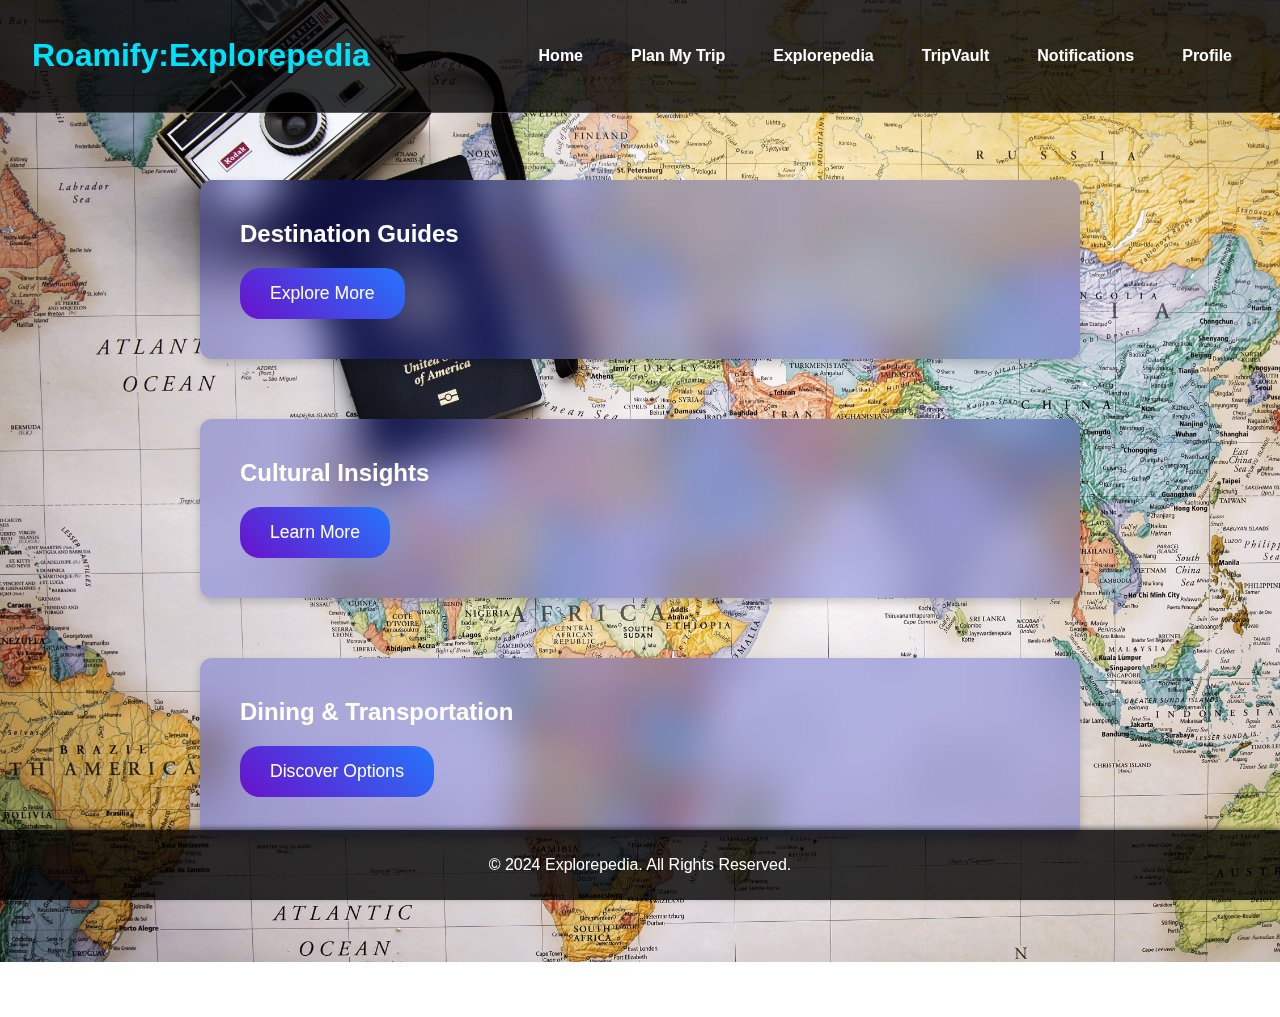
<file: explore.html>
<!DOCTYPE html>
<html lang="en">
<head>
    <meta charset="UTF-8">
    <meta name="viewport" content="width=device-width, initial-scale=1.0">
    <title>Roamify : Explorepedia</title>
    <link rel="stylesheet" href="explore.css">
</head>
<body>
    <header class="header">
        <h1>Roamify:Explorepedia</h1>
        <nav class="nav-links">
            <a href="index.html">Home</a>
            <a href="plantrip.html">Plan My Trip</a>
            <a href="explore.html">Explorepedia</a>
            <a href="tripvault.html">TripVault</a>
            <a href="notify.html">Notifications</a>
            <a href="profile.html">Profile</a>
        </nav>
    </header>

    <main>
        <section id="destination-guides" class="section">
            <h2>Destination Guides</h2>
            <button onclick="window.location.href='destination-guides.html'">Explore More</button>
        </section>

        <section id="cultural-insights" class="section">
            <h2>Cultural Insights</h2>
            <button onclick="window.location.href='insights.html'">Learn More</button>
        </section>

        <section id="dining-transportation" class="section">
            <h2>Dining & Transportation</h2>
            <button onclick="window.location.href='dining.html'">Discover Options</button>
        </section>
    </main>

    <footer class="footer">
        <p>© 2024 Explorepedia. All Rights Reserved.</p>
    </footer>

    <script src="explore.js"></script>
</body>
</html>
</file>
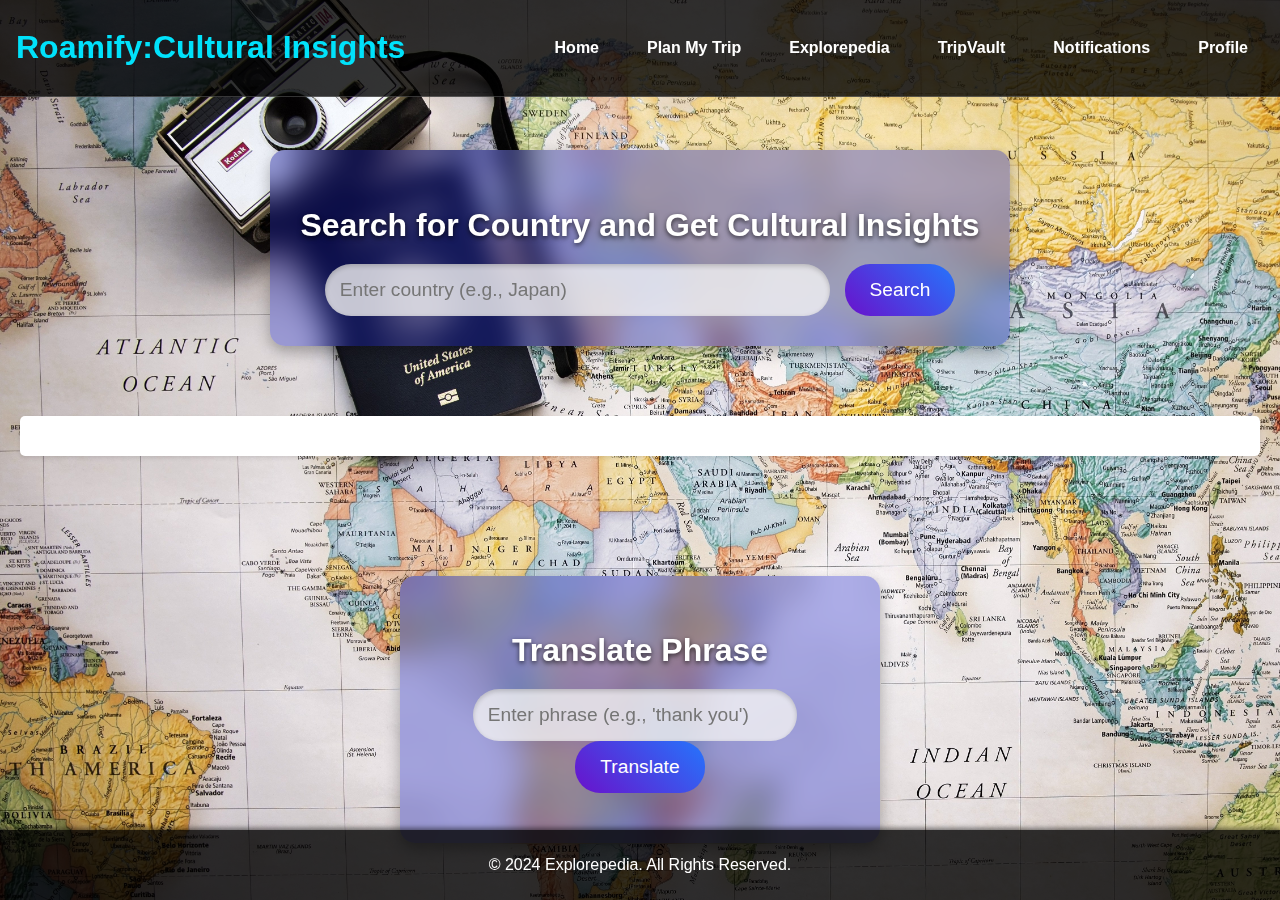
<file: insights.html>
<!DOCTYPE html>
<html lang="en">
<head>
    <meta charset="UTF-8">
    <meta name="viewport" content="width=device-width, initial-scale=1.0">
    <title>Cultural Insights</title>
    <link rel="stylesheet" href="insights.css">
</head>
<body>
    <header class="header">
        <h1> Roamify:Cultural Insights</h1>
        <nav class="nav-links">
            <a href="home.html">Home</a>
            <a href="plantrip.html">Plan My Trip</a>
            <a href="explore.html">Explorepedia</a>
            <a href="tripvault.html">TripVault</a>
            <a href="notify.html">Notifications</a>
            <a href="profile.html">Profile</a>
        </nav>
    </header>

    <main>
        <section class="search-section">
            <div class="search-container">
            <h2>Search for Country and Get Cultural Insights</h2>
            <input type="text" id="country-search" placeholder="Enter country (e.g., Japan)" />
            <button onclick="searchCountry()">Search</button>
           
            </div>
        </section>

        <section id="content" class="country-info">
            <!-- Country-specific insights will appear here after search -->
        </section>

        <section class="translate-section">
            <div class="translate-container">
            <h2>Translate Phrase</h2>
           
            <input type="text" id="language-input" placeholder="Enter phrase (e.g., 'thank you')" />
            <button onclick="translateLanguage()">Translate</button>
            <div id="translation-output"></div>
        </div>
            
        </section>
    </main>

    <footer class="footer">
        <p>© 2024 Explorepedia. All Rights Reserved.</p>
    </footer>

    <script src="insights.js"></script>
</body>
</html>
</file>
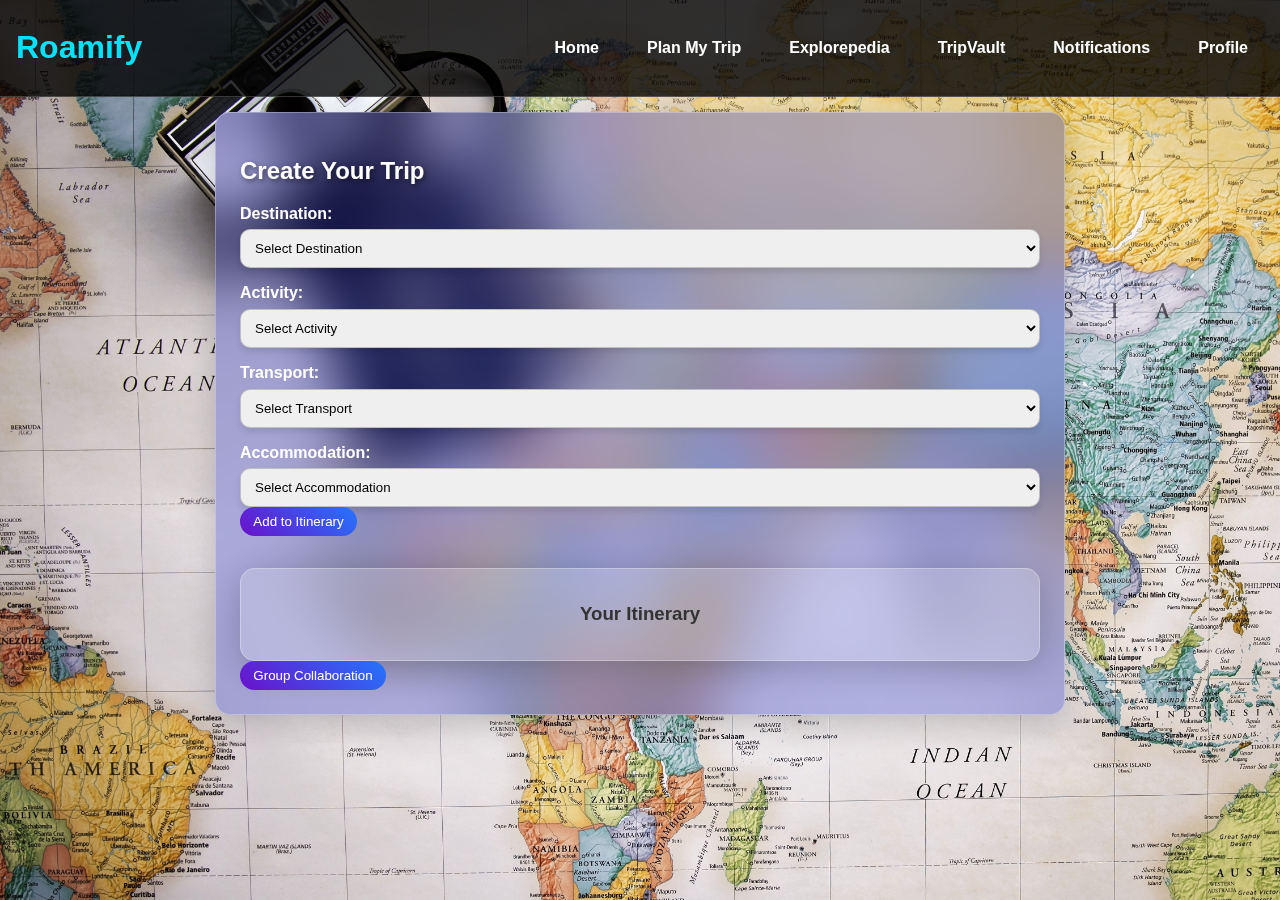
<file: plantrip.html>
<!DOCTYPE html>
<html lang="en">
<head>
  <meta charset="UTF-8">
  <meta name="viewport" content="width=device-width, initial-scale=1.0">
  <title>Plan My Trip</title>
  <link rel="stylesheet" href="plantrip.css">
</head>
<body>
  <header>
    <h1>Roamify</h1>
    <nav>
      <ul class="nav-links">
        <a href="home.html">Home</a>
        <a href="plantrip.html">Plan My Trip</a>
        <a href="explore.html">Explorepedia</a>
        <a href="tripvault.html">TripVault</a>
        <a href="notify.html">Notifications</a>
        <a href="profile.html">Profile</a>
      </ul>
    </nav>
  </header>

  <main>
    <section id="plan-trip">
      <h2>Create Your Trip</h2>
      <form id="trip-form">
        <label for="destination">Destination:</label>
        <select id="destination">
          <option value="" disabled selected>Select Destination</option>
          <option value="paris">Paris</option>
          <option value="new-york">New York</option>
          <option value="tokyo">Tokyo</option>
        </select>

        <label for="activity">Activity:</label>
        <select id="activity">
          <option value="" disabled selected>Select Activity</option>
          <option value="sightseeing">Sightseeing</option>
          <option value="adventure">Adventure</option>
          <option value="relaxation">Relaxation</option>
        </select>

        <label for="transport">Transport:</label>
        <select id="transport">
          <option value="" disabled selected>Select Transport</option>
          <option value="flight">Flight</option>
          <option value="train">Train</option>
          <option value="car">Car</option>
        </select>

        <label for="accommodation">Accommodation:</label>
        <select id="accommodation">
          <option value="" disabled selected>Select Accommodation</option>
          <option value="hotel">Hotel</option>
          <option value="hostel">Hostel</option>
          <option value="bnb">BnB</option>
        </select>

        <button id="add-itinerary">Add to Itinerary</button>
        <ul id="itinerary-list"></ul>

      </form>

      <div id="itinerary-container">
        <h3>Your Itinerary</h3>
        <ul id="itinerary-list"></ul>
      </div>

      <button id="group-collab-btn">Group Collaboration</button>
    </section>

    <section id="group-collab-modal" class="hidden">
      <div class="modal-content">
        <h3>Collaborate with Friends</h3>
        <label for="friend-search">Search or Add Friend:</label>
        <input type="text" id="friend-search" placeholder="Type a friend's name">
        <button id="select-friend">Add Friend</button>
        <button id="close-modal">Close</button>
      </div>
    </section>

    <section id="chat-section" class="hidden">
      <h3>Group Chat</h3>
      <div id="chat-box"></div>
      <input type="text" id="chat-input" placeholder="Type a message">
      <button id="send-chat">Send</button>
    </section>

  <script src="plantrip.js"></script>
</body>
</html>
</file>
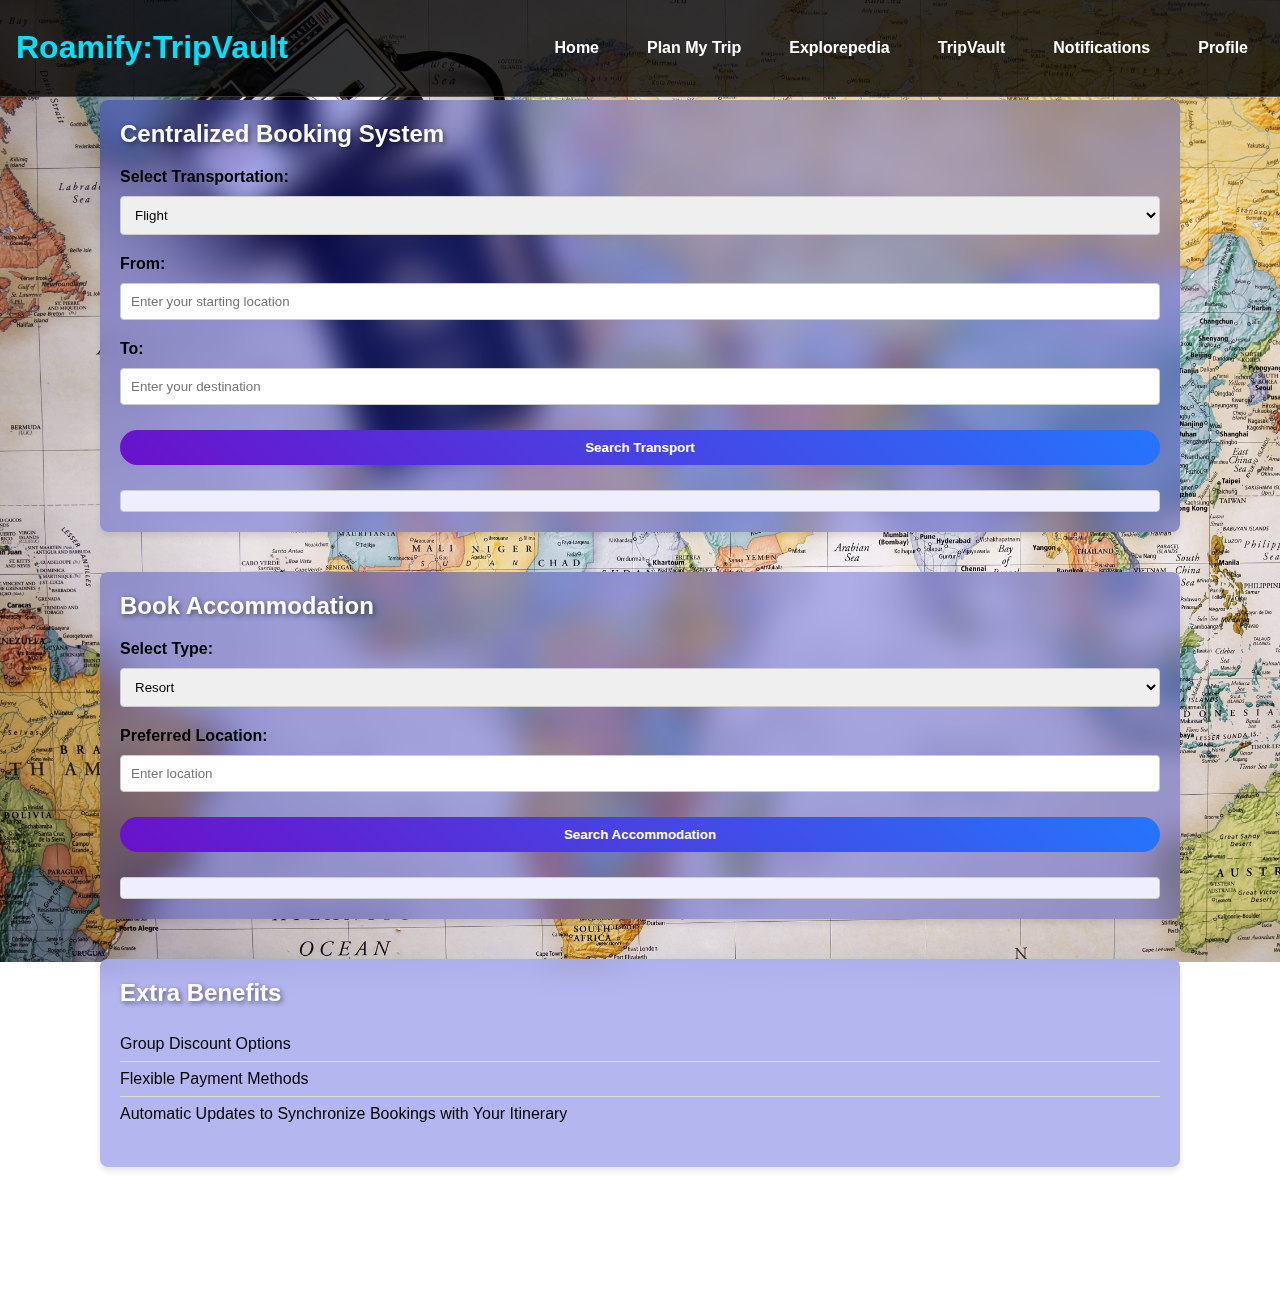
<file: tripvault.html>
<!DOCTYPE html>
<html lang="en">
<head>
    <meta charset="UTF-8">
    <meta name="viewport" content="width=device-width, initial-scale=1.0">
    <title>TripVault</title>
    <link rel="stylesheet" href="tripvault.css">
</head>
<body>
    <header>
        <h1>Roamify:TripVault</h1>
        
        <nav class="nav-links">
            <a href="home.html">Home</a>
            <a href="plantrip.html">Plan My Trip</a>
            <a href="explore.html">Explorepedia</a>
            <a href="tripvault.html">TripVault</a>
            <a href="notify.html">Notifications</a>
            <a href="profile.html">Profile</a>
        </nav>
    </header>

    <main>
        <section class="booking-system">
            <h2>Centralized Booking System</h2>
            <form id="booking-form">
                <div class="form-group">
                    <label for="transport">Select Transportation:</label>
                    <select id="transport" name="transport">
                        <option value="flight">Flight</option>
                        <option value="train">Train</option>
                        <option value="bus">Bus</option>
                    </select>
                </div>

                <div class="form-group">
                    <label for="location">From:</label>
                    <input type="text" id="location" name="location" placeholder="Enter your starting location">
                </div>

                <div class="form-group">
                    <label for="destination">To:</label>
                    <input type="text" id="destination" name="destination" placeholder="Enter your destination">
                </div>

                <button type="button" id="search-transport">Search Transport</button>

                <div id="transport-results"></div>
            </form>
        </section>

        <section class="accommodation-system">
            <h2>Book Accommodation</h2>
            <form id="accommodation-form">
                <div class="form-group">
                    <label for="accommodation">Select Type:</label>
                    <select id="accommodation" name="accommodation">
                        <option value="resort">Resort</option>
                        <option value="hotel">Hotel</option>
                        <option value="homestay">Homestay</option>
                    </select>
                </div>

                <div class="form-group">
                    <label for="accommodation-location">Preferred Location:</label>
                    <input type="text" id="accommodation-location" name="accommodation-location" placeholder="Enter location">
                </div>

                <button type="button" id="search-accommodation">Search Accommodation</button>

                <div id="accommodation-results"></div>
            </form>
        </section>

        <section class="extras">
            <h2>Extra Benefits</h2>
            <ul>
                <li>Group Discount Options</li>
                <li>Flexible Payment Methods</li>
                <li>Automatic Updates to Synchronize Bookings with Your Itinerary</li>
            </ul>
        </section>
    </main>

    <script src="tripvault.js"></script>
</body>
</html>
</file>
<file: insights.css>
/* insights.css */

body {
    font-family: Arial, sans-serif;
    margin: 0;
    padding: 0;
    background-image: url('travel img 5.jpg'); /* Replace with your image file */
    background-size: cover;
    background-position: center;
    background-repeat: no-repeat;
    background-attachment: fixed;
}

/* Header */
header {
    position: fixed;
    top: 0;
    left: 0;
    right: 0;
    z-index: 1000;
    background-color: rgba(0, 0, 0, 0.8);
    color: rgb(0, 226, 251);
    padding: 0.5em 1em;
    display: flex;
    justify-content: space-between;
    align-items: center;
    border-bottom: 1px solid rgba(255, 255, 255, 0.2);
    }
    
    header .nav-links {
    display: flex;
    gap: 1em;
    position: relative;
    }
    
    header a {
    color: #ffffff;
    text-decoration: none;
    font-weight: bold;
    position: relative;
    display: inline-block;
    padding: 0.5em 1em;
    overflow: hidden;
    z-index: 1;
    transition: color 0.3s ease-in-out;
    }
    
    header a::before {
    content: "";
    position: absolute;
    top: 0;
    left: -100%; /* Start the box off-screen */
    width: 100%;
    height: 100%;
    background: linear-gradient(45deg, #78124d, #642581, #bc129a);
    z-index: -1; /* Place behind the text */
    transition: all 0.4s ease-in-out;
    }
    
    header a:hover::before {
    left: 0; /* Slide the box in on hover */
    transition: all 0.4s ease-in-out;
    }
    
    header a:hover {
    color: #ffffff; /* Ensure text remains visible */
    }

    .search-section {
        text-align: center;
        padding: 50px 20px; /* Increased padding for a larger look */
        margin-top: 100px; /* Offset for fixed header */
    }
    .search-section h2 {
        font-size: 2rem; /* Larger heading */
        color: rgb(255, 255, 255);
        margin-bottom: 20px; /* Adjusted margin for better spacing */
        text-shadow: 0 2px 5px rgba(0, 0, 0, 0.7);
    }
    
    .search-container {
        padding: 30px; /* Increased padding for more prominent appearance */
        background: rgba(2, 14, 202, 0.3); /* Enhanced frosted glass effect */
        backdrop-filter: blur(15px);
        border-radius: 15px; /* Smooth corners */
        display: inline-block;
        box-shadow: 0 6px 15px rgba(0, 0, 0, 0.3); /* Stronger shadow for depth */
    }
    

/* Inputs */
.search-section input {
    padding: 15px;
    font-size: 1.2rem; /* Slightly larger font for better visibility */
    margin-right: 10px;
    width: 70%; /* Adjusted width */
    max-width: 500px; /* Increased max width */
    border-radius: 30px;
    border: none;
    background: rgba(242, 242, 242, 0.8);
    box-shadow: inset 0 2px 5px rgba(0, 0, 0, 0.2);
}

.search-section button {
    padding: 15px 25px; /* Larger button */
    font-size: 1.2rem; /* Larger text */
    background: linear-gradient(45deg, #6a11cb, #2575fc);
    color: white;
    border: none;
    border-radius: 25px;
    cursor: pointer;
    transition: transform 0.3s ease, box-shadow 0.3s ease;
}

.search-section button:hover {
    transform: translateY(-3px); /* Slightly more lift */
    box-shadow: 0 6px 15px rgba(0, 0, 0, 0.4); /* Enhanced hover effect */
}

.country-info {
    padding: 20px;
    background-color: white;
    margin: 20px;
    border-radius: 5px;
    box-shadow: 0 2px 4px rgba(0, 0, 0, 0.1);
    overflow: auto; /* Allows scrolling within the content section if it overflows */
}

.country-info h3 {
    color: #4CAF50;
}

.country-info h4 {
    font-size: 1.2em;
    margin-top: 20px;
}

.translate-section {
    text-align: center;
    padding: 20px 20px; /* Matches the padding of the search section */
    margin-top: 100px; /* Optional spacing from the previous section */
}

.translate-section h2 {
    font-size: 2rem; /* Matches heading size */
    color: rgb(255, 255, 255);
    margin-bottom: 20px; /* Matches margin */
    text-shadow: 0 2px 5px rgba(0, 0, 0, 0.7);
}

.translate-container {
    padding: 30px; /* Matches the search-container padding */
    background: rgba(2, 14, 202, 0.3); /* Matches frosted glass effect */
    backdrop-filter: blur(15px);
    border-radius: 15px; /* Matches smooth corners */
    display: inline-block;
    box-shadow: 0 6px 15px rgba(0, 0, 0, 0.3); /* Matches shadow */
}

.translate-section input {
    padding: 15px;
    font-size: 1.2rem; /* Matches input font size */
    margin-right: 10px;
    width: 70%; /* Matches input width */
    max-width: 500px; /* Matches input max width */
    border-radius: 30px;
    border: none;
    background: rgba(242, 242, 242, 0.8);
    box-shadow: inset 0 2px 5px rgba(0, 0, 0, 0.2);
}

.translate-section button {
    padding: 15px 25px; /* Matches button size */
    font-size: 1.2rem; /* Matches button text size */
    background: linear-gradient(45deg, #6a11cb, #2575fc); /* Matches gradient */
    color: white;
    border: none;
    border-radius: 25px;
    cursor: pointer;
    transition: transform 0.3s ease, box-shadow 0.3s ease;
}

.translate-section button:hover {
    transform: translateY(-3px); /* Matches hover effect */
    box-shadow: 0 6px 15px rgba(0, 0, 0, 0.4);
}

#translation-output {
    margin-top: 20px;
    font-size: 1.2em;
    font-weight: bold;
}

.footer {
    text-align: center;
    position: fixed;
    background-color: rgba(0, 0, 0, 0.8);
    color: white;
    padding: 10px 0;
    bottom: 0;
    width: 100%;
    box-shadow: 0 -2px 5px rgba(0, 0, 0, 0.5);
}

main {
    flex: 1; /* Allows the main content to take up remaining space */
    overflow-y: auto; /* Enables scrolling in the main content */
}
</file>
<file: plantrip.css>
body {
    font-family: Arial, sans-serif;
    margin: 0;
    padding: 0;
    background-image: url('travel img 5.jpg'); /* Replace with your background image */
    background-size: cover;
    background-position: center;
    background-repeat: no-repeat;
    background-attachment: fixed;
}

header {
    position: fixed;
    top: 0;
    left: 0;
    right: 0;
    z-index: 1000;
    background-color: rgba(0, 0, 0, 0.8);
    color: rgb(0, 226, 251);
    padding: 0.5em 1em;
    display: flex;
    justify-content: space-between;
    align-items: center;
    border-bottom: 1px solid rgba(255, 255, 255, 0.2);
    }
    
    header .nav-links {
    display: flex;
    gap: 1em;
    position: relative;
    }
    
    header a {
    color: #ffffff;
    text-decoration: none;
    font-weight: bold;
    position: relative;
    display: inline-block;
    padding: 0.5em 1em;
    overflow: hidden;
    z-index: 1;
    transition: color 0.3s ease-in-out;
    }
    
    header a::before {
    content: "";
    position: absolute;
    top: 0;
    left: -100%; /* Start the box off-screen */
    width: 100%;
    height: 100%;
    background: linear-gradient(45deg, #78124d, #642581, #bc129a);
    z-index: -1; /* Place behind the text */
    transition: all 0.4s ease-in-out;
    }
    
    header a:hover::before {
    left: 0; /* Slide the box in on hover */
    transition: all 0.4s ease-in-out;
    }
    
    header a:hover {
    color: #ffffff; /* Ensure text remains visible */
    }
    
    h2 {
    color: #fdfdfd; /* Replace with your desired color code */
    text-shadow: 2px 2px 5px rgba(0, 0, 0, 0.5); /* Optional: add a shadow for better visibility */
    }
main {
    padding: 5em 1em 1em;
}

#plan-trip {
    background: rgba(2, 14, 202, 0.25); /* Sky blue glassmorphic background */
    backdrop-filter: blur(30px);
    -webkit-backdrop-filter: blur(10px);
    border: 1px solid rgba(255, 255, 255, 0.3);
    padding: 1.5em;
    border-radius: 15px;
    margin: 2em auto;
    max-width: 800px;
    box-shadow: 0 8px 32px rgba(0, 0, 0, 0.2);
}

form label {
    display: block;
    margin-top: 1em;
    color: #ffffff;
    font-weight: bold;
}

form select 
    form input[type="text"]{
    width: 100%;
    padding: 0.75em;
    border: 1px solid #ccc;
    border-radius: 10px;
    margin-top: 0.5em;
    box-shadow: 0 4px 6px rgba(0, 0, 0, 0.1);
    transition: box-shadow 0.3s ease, border 0.3s ease;
}
form select:focus,
form input[type="text"]:focus {
    outline: none;
    border: 1px solid rgba(0, 226, 251, 0.8);
    box-shadow: 0 4px 12px rgba(0, 226, 251, 0.5);
}    
button {
    background: linear-gradient(45deg, #6a11cb, #2575fc);
    color: #fff;
    border: none;
    padding: 0.5em 1em;
    border-radius: 15px;
    cursor: pointer;
    transition: all 0.3s;
  }
  
  button:hover {
    background: linear-gradient(45deg, #2575fc, #6a11cb);
  }


.hidden {
    display: none;
}

.modal-content {
    background: rgba(135, 206, 250, 0.25); /* Sky blue glassmorphic modal */
    backdrop-filter: blur(10px);
    -webkit-backdrop-filter: blur(10px);
    border: 1px solid rgba(255, 255, 255, 0.3);
    padding: 2em;
    border-radius: 15px;
    max-width: 600px;
    margin: auto;
    box-shadow: 0 8px 32px rgba(0, 0, 0, 0.2);
}
form select,
form input[type="text"] {
    width: 100%;
    padding: 0.75em;
    border: 1px solid rgba(0, 0, 0, 0.2);
    border-radius: 10px;
    margin-top: 0.5em;
    box-shadow: 0 4px 6px rgba(0, 0, 0, 0.1);
    transition: box-shadow 0.3s ease, border 0.3s ease;
}

form select:focus,
form input[type="text"]:focus {
    outline: none;
    border: 1px solid rgba(0, 226, 251, 0.8);
    box-shadow: 0 4px 12px rgba(0, 226, 251, 0.5);
}

#itinerary-container {
    margin-top: 2em;
    background: rgba(255, 255, 255, 0.2); /* Slight transparency */
    border: 1px solid rgba(255, 255, 255, 0.3);
    border-radius: 15px;
    padding: 1em;
    box-shadow: 0 8px 32px rgba(0, 0, 0, 0.2); /* Subtle shadow for depth */
}

#itinerary-container h3 {
    color: #333;
    font-weight: bold;
    text-align: center;
    margin-bottom: 1em;
}

#itinerary-list {
    list-style: none;
    padding: 0;
    margin: 0;
    display: flex;
    flex-wrap: wrap;
    gap: 1em;
    justify-content: center;
}

#itinerary-list li {
    background: linear-gradient(135deg, #6a11cb, #2575fc); /* Gradient for modern look */
    color: white;
    padding: 1em;
    border-radius: 15px;
    box-shadow: 0 4px 12px rgba(0, 0, 0, 0.2); /* Elevated effect */
    width: 100%;
    max-width: 250px;
    text-align: center;
    transition: transform 0.3s ease, box-shadow 0.3s ease;
}

#itinerary-list li:hover {
    transform: translateY(-5px);
    box-shadow: 0 6px 18px rgba(0, 0, 0, 0.3); /* Interactive hover effect */
}
#chat-section {
    background: linear-gradient(45deg, #f7b731, #f26a6a, #d35f87, #9c33a1);
    color: #fff;
    border-radius: 15px;
    padding: 1em;
    margin: 1em auto;
    max-width: 600px;
    box-shadow: 0 8px 32px rgba(0, 0, 0, 0.2);
  }
  
  #chat-box {
    background: rgba(255, 255, 255, 0.2);
    height: 300px;
    overflow-y: auto;
    border-radius: 15px;
    padding: 1em;
    margin-bottom: 1em;
  }
  
  .user-message {
    background: rgba(0, 0, 0, 0.2);
    padding: 0.5em 1em;
    margin: 0.5em 0;
    border-radius: 15px;
    color: #fff;
    text-align: right;
  }
  
  .system-message {
    background: rgba(255, 255, 255, 0.3);
    padding: 0.5em 1em;
    margin: 0.5em 0;
    border-radius: 15px;
    text-align: center;
    color: #000;
  }
  
  #chat-input {
    width: calc(100% - 60px);
    padding: 0.5em;
    border-radius: 15px;
    border: 1px solid rgba(255, 255, 255, 0.5);
    background: rgba(255, 255, 255, 0.2);
    color: #fff;
    margin-right: 0.5em;
  }
  
  #send-chat {
    background: linear-gradient(45deg, #6a11cb, #2575fc);
    color: #fff;
    border: none;
    padding: 0.5em 1em;
    border-radius: 15px;
    cursor: pointer;
    transition: background 0.3s;
  }
  
  #send-chat:hover {
    background: #000000;
  }
  


@media (max-width: 768px) 
{
    .feature,
    .trending-destinatio
    n {
        flex: 1 1 calc(50% - 1em);
    }
}

@media (max-width: 480px) {
    .feature,
    .trending-destination {
        flex: 1 1 100%;
    }
}
</file>
<file: tripvault.css>
body {
    font-family: Arial, sans-serif;
    margin: 0;
    padding: 0;
    background-image: url('travel img 5.jpg'); /* Replace with your background image */
    background-size: cover;
    background-position: center;
    background-repeat: no-repeat;
    background-attachment: fixed;
}

header {
    position: fixed;
    top: 0;
    left: 0;
    right: 0;
    z-index: 1000;
    background-color: rgba(0, 0, 0, 0.8);
    color: rgb(0, 226, 251);
    padding: 0.5em 1em;
    display: flex;
    justify-content: space-between;
    align-items: center;
    border-bottom: 1px solid rgba(255, 255, 255, 0.2);
    }
    
    header .nav-links {
    display: flex;
    gap: 1em;
    position: relative;
    }
    
    header a {
    color: #ffffff;
    text-decoration: none;
    font-weight: bold;
    position: relative;
    display: inline-block;
    padding: 0.5em 1em;
    overflow: hidden;
    z-index: 1;
    transition: color 0.3s ease-in-out;
    }
    
    header a::before {
    content: "";
    position: absolute;
    top: 0;
    left: -100%; /* Start the box off-screen */
    width: 100%;
    height: 100%;
    background: linear-gradient(45deg, #78124d, #642581, #bc129a);
    z-index: -1; /* Place behind the text */
    transition: all 0.4s ease-in-out;
    }
    
    header a:hover::before {
    left: 0; /* Slide the box in on hover */
    transition: all 0.4s ease-in-out;
    }
    
    header a:hover {
    color: #ffffff; /* Ensure text remains visible */
    }
    
    h2 {
    color: #fdfdfd; /* Replace with your desired color code */
    text-shadow: 2px 2px 5px rgba(0, 0, 0, 0.5); /* Optional: add a shadow for better visibility */
    }
main {
    padding: 100px;
}

section {
    margin-bottom: 40px;
    background: rgba(2, 14, 202, 0.3);
    backdrop-filter: blur(15px);
    padding: 20px;
    border-radius: 8px;
    box-shadow: 0 4px 6px rgba(0, 0, 0, 0.1);
}

h2 {
    margin-top: 0;
}

.form-group {
    margin-bottom: 15px;
}

label {
    display: block;
    font-weight: bold;
    margin-bottom: 5px;
}

input, select, button {
    width: 100%;
    padding: 10px;
    margin: 5px 0;
    border: 1px solid #ccc;
    border-radius: 4px;
    box-sizing: border-box;
}

button {
    background: linear-gradient(45deg, #6a11cb, #2575fc);
    color: white;
    font-weight: bold;
    cursor: pointer;
    border: none;
    border-radius: 25px;
    transition: background-color 0.3s ease, transform 0.2s ease;
}

button:hover {
    background-color: #45a049;
    transform: scale(1.05);
}

button:active {
    background-color: #3e8e41;
    transform: scale(1);
}

#transport-results, #accommodation-results {
    margin-top: 20px;
    background: #eef;
    padding: 10px;
    border-radius: 4px;
    border: 1px solid #ccc;
}

ul {
    list-style-type: none;
    padding: 0;
}

ul li {
    padding: 8px 0;
    border-bottom: 1px solid #ddd;
}

ul li:last-child {
    border-bottom: none;
}
</file>
<file: explore.css>
/* General Reset */
body {
    font-family: Arial, sans-serif;
    margin: 0;
    padding: 0;
    background-image: url('travel img 5.jpg'); /* Replace with your image file */
    background-size: cover;
    background-position: center;
    background-repeat: no-repeat;
    background-attachment: fixed;
}

/* Header */
header {
    position: fixed;
    top: 0;
    left: 0;
    right: 0;
    z-index: 1000;
    background-color: rgba(0, 0, 0, 0.8);
    color: rgb(0, 226, 251);
    padding: 1em 2em; /* Increased padding for a better look */
    display: flex;
    justify-content: space-between;
    align-items: center;
    border-bottom: 1px solid rgba(255, 255, 255, 0.2);
}

header .nav-links {
    display: flex;
    gap: 1em;
    position: relative;
}

header a {
    color: #ffffff;
    text-decoration: none;
    font-weight: bold;
    position: relative;
    display: inline-block;
    padding: 0.5em 1em;
    overflow: hidden;
    z-index: 1;
    transition: color 0.3s ease-in-out;
}

header a::before {
    content: "";
    position: absolute;
    top: 0;
    left: -100%; /* Start the box off-screen */
    width: 100%;
    height: 100%;
    background: linear-gradient(45deg, #78124d, #642581, #bc129a);
    z-index: -1; /* Place behind the text */
    transition: all 0.4s ease-in-out;
}

header a:hover::before {
    left: 0; /* Slide the box in on hover */
    transition: all 0.4s ease-in-out;
}

header a:hover {
    color: #ffffff; /* Ensure text remains visible */
}

/* Main Content */
main {
    padding: 120px 20px; /* Add top padding to avoid overlap with fixed header */
}

.section {
    margin: 60px auto; /* Adjusted margin for spacing */
    width: 90%; /* Increased width for larger sections */
    max-width: 800px; /* Increased max-width for a bigger section */
    background: rgba(2, 14, 202, 0.25); /* Frosted glass effect */
    backdrop-filter: blur(20px);
    padding: 40px; /* Increased padding */
    border-radius: 12px;
    box-shadow: 0 4px 10px rgba(0, 0, 0, 0.2);
}

.section h2 {
    color: #ffffff;
    margin: 0 0 20px; /* Increased bottom margin for spacing */
}

.section button {
    padding: 15px 30px; /* Adjusted button padding */
    font-size: 1.1rem; /* Slightly larger font size */
    background: linear-gradient(45deg, #6a11cb, #2575fc);
    color: white;
    border: none;
    border-radius: 20px;
    cursor: pointer;
    transition: transform 0.3s ease, box-shadow 0.3s ease;
}

.section button:hover {
    transform: translateY(-2px);
    box-shadow: 0 4px 10px rgba(0, 0, 0, 0.3);
}

/* Footer */
.footer {
    text-align: center;
    position: fixed;
    background-color: rgba(0, 0, 0, 0.8);
    color: white;
    padding: 10px 0;
    bottom: 0;
    width: 100%;
    box-shadow: 0 -2px 5px rgba(0, 0, 0, 0.5);
}
</file>
